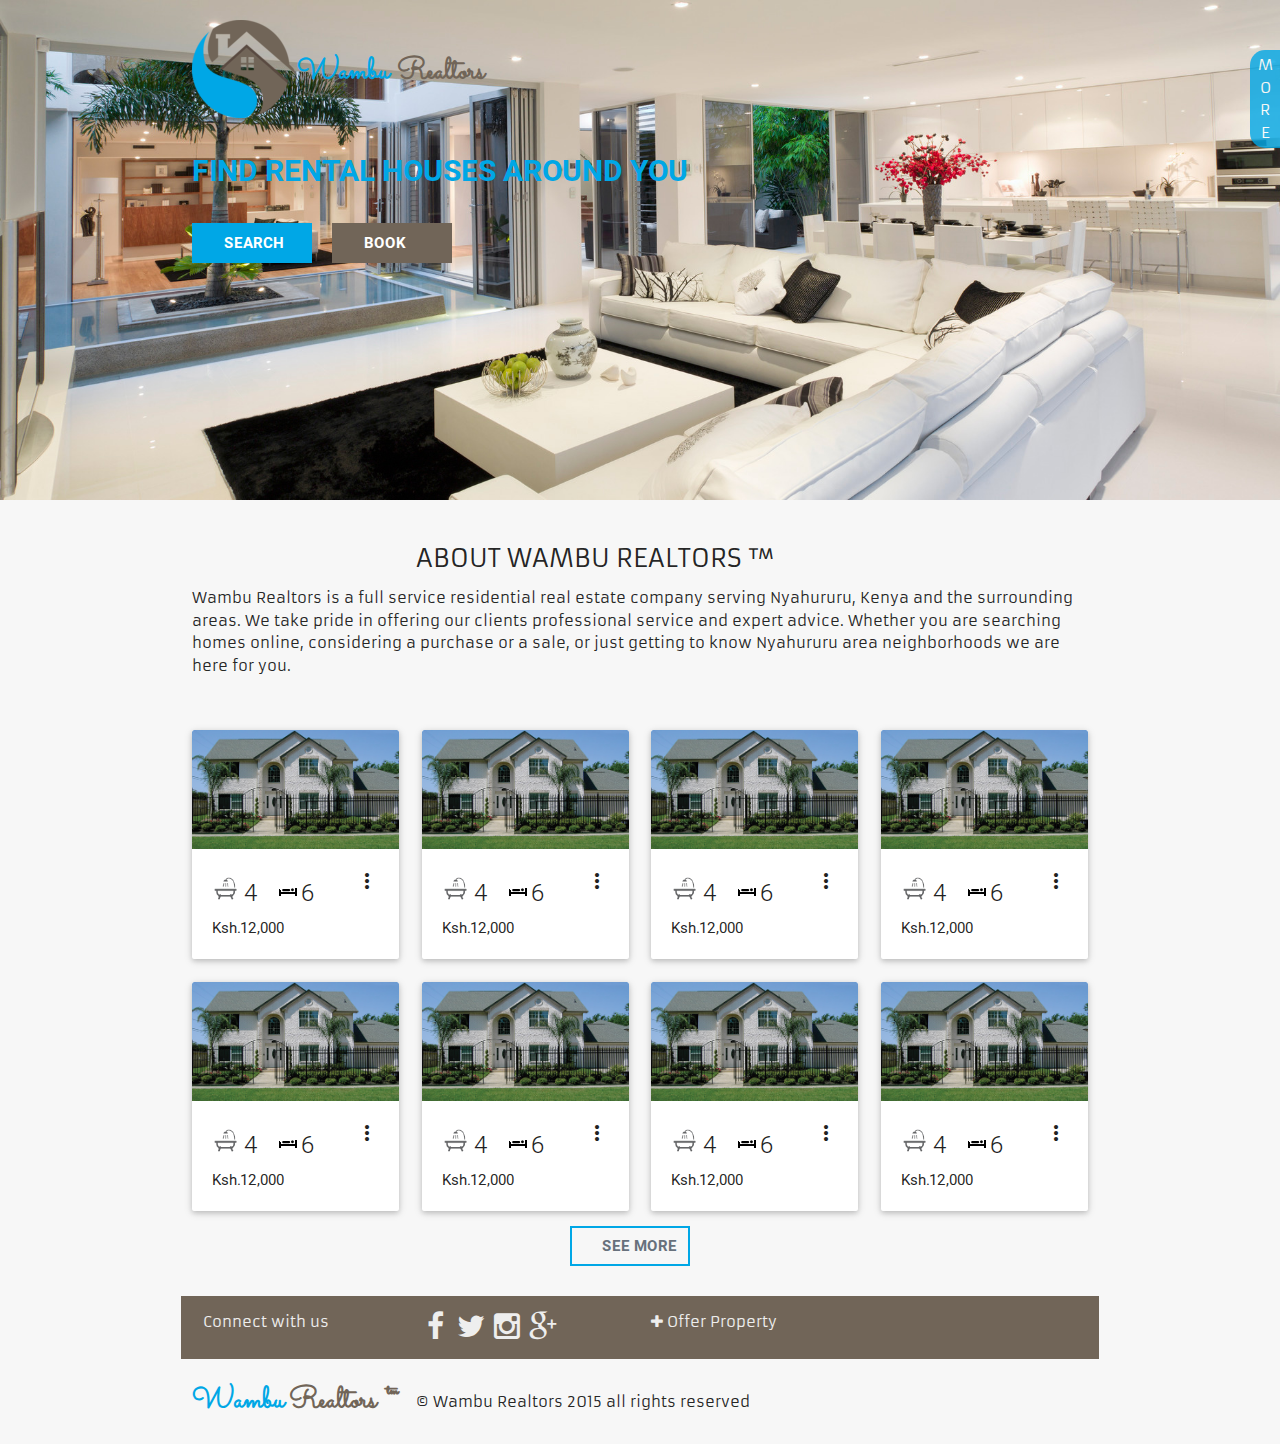
<file: index.html>
<html>
<head>
    <meta name="viewport" content="width=device-width, initial-scale=1"/>
    <title>
    </title>
    <link rel="stylesheet" href="css/overlay.css">
    <link rel="stylesheet" href="css/main.css">
    <link rel="stylesheet" href="css/materialize.css">
    <link rel="stylesheet" href="css/font-awesome-4.4.0/css/font-awesome.css">
 <link href='https://fonts.googleapis.com/css?family=Sacramento' rel='stylesheet' type='text/css'>
  <script type="text/javascript" src="https://code.jquery.com/jquery-2.1.1.min.js"></script>
  <script type="text/javascript" src="js/materialize.min.js"></script>
      <link href="https://fonts.googleapis.com/icon?family=Material+Icons" rel="stylesheet">
<link href='https://fonts.googleapis.com/css?family=Armata' rel='stylesheet' type='text/css'>
    </head>

<body>

<!--
<div class="header-strip col s12">
       <div class="container">
           <div class="row">
               <div class="h-strip col s4">
                   <span>RENTERS</span>&nbsp;<span class="renters"></span>
                   <span>LANDLORDS</span>
               </div>
               <div class="h-strip col s8">
               <span>CONTACT GRACE &nbsp; <i class="fa fa-envelope-o"></i> info@wamburealtors.co.ke  &nbsp;
             <i class="fa fa-phone"></i> 0722934937
              </span>
               </div>
           </div>
    </div></div>
-->
 <!-----side slide-------------->
 <div class="side" title="More">
<h2> <span style="color:#fff; font-family: 'Sacramento', cursive; font-size: 30px;font-weight: bolder;">Wambu</span>
    <span style="color:#716558; font-family: 'Sacramento', cursive; font-size: 30px;font-weight: bolder">Realtors</span></h2>
				<p>Are you a landlord? or do you have any property you want managed?</p>
     <p><div class="btn-offer">
     <i class="fa fa-plus"></i> &nbsp; offer
     </div></p>
     <div class="socialicons">
				<p>Dont Forget <br>
				<i class="fa fa-facebook fa-2x"></i>&nbsp;
				<i class="fa fa-twitter fa-2x"></i>&nbsp;
				<i class="fa fa-instagram fa-2x"></i>&nbsp;
				<i class="fa fa-google-plus fa-2x"></i>&nbsp;


         </p></div>

			</div>
 <!-----end---->
  
   <div class="logo-strip">
      <div class="container">
          <div class="row">
              <div class="lg-img col s12">
                  <img src="img/logo.png">
                   <span style="color:#00A7E6; margin-top:30px;position:absolute;font-family: 'Sacramento', cursive;
    font-size: 30px;font-weight: bolder;">Wambu</span>
                  <span style="color:#716558; margin-top:30px;position:absolute;font-family: 'Sacramento', cursive;
    font-size: 30px;font-weight: bolder;margin-left:100px">Realtors</span>
              </div>

              <div class="site-tile col s12 l12 m12">
                  <p style="color:#00A7E6">Find Rental houses around You</p>
              </div>
             
              <div class="buttons col s12">



                      <div id="container" data-overlay-page-wrap>

			<a style="color:white" id="overlayTrigger2" href="#myOverlay2" data-overlay-trigger>
                       <div class="buttn">
                       SEARCH
                   </div> </a>

                   <a style="color:white" id="overlayTrigger2" href="#myOverlay2" data-overlay-trigger>
                       <div class="buttn2">
                       Book
                   </div></a>

		</div>


              </div>

          </div>
      </div>
       
    </div>

    <!---------------------------------------_END ---------------------------------------------------------------------->

    <div class="about-large">
        <div class="container">
            <div class="row">
                <div class="about col s12 m12 l12">
                    <p><h5 style="margin-left:25%;font-family: 'Armata', sans-serif;">ABOUT WAMBU REALTORS &#0153;  </h5></p>
                    <p style="font-family: 'Armata', sans-serif;">
                        Wambu Realtors is a full service residential real estate company serving Nyahururu, Kenya and the surrounding areas. We take pride in offering our clients professional service and expert advice. Whether you are searching homes online, considering a purchase or a sale, or just getting to know Nyahururu area neighborhoods we are here for you.


                    </p>



                </div>


        </div>
    </div>



<div class="property">
    
    <div class="container">
        <div class="row">
            <div class="unit col s12 l3 m3 ">
                 <div class="card">
    <div class="card-image waves-effect waves-block waves-light">
      <img class="activator" src="img/house.jpg">
    </div>
    <div class="card-content">
      <span class="card-title activator grey-text text-darken-4">
      <img src="img/icon-bath.gif" height="26" width="26"> 4 &nbsp;
      <img src="img/icon_bed.png">6
      
      
      <i class="material-icons right">more_vert</i></span>
      <p>Ksh.12,000</p>
    </div>
    <div class="card-reveal">
      <span class="card-title grey-text text-darken-4">4 Bedroomed Apartment<i class="material-icons right">close</i></span>
      <p>This appartment is locaated in co site opposite FGS has ample parking space and night guard</p>
    </div>
  </div>
            </div>
            
<!--            NEW ITEM................................................................................-->
       
       
         <div class="unit col s12 l3 m3 ">
                 <div class="card">
    <div class="card-image waves-effect waves-block waves-light">
      <img class="activator" src="img/house.jpg">
    </div>
    <div class="card-content">
      <span class="card-title activator grey-text text-darken-4">
      <img src="img/icon-bath.gif" height="26" width="26"> 4 &nbsp;
      <img src="img/icon_bed.png">6
      
      
      <i class="material-icons right">more_vert</i></span>
      <p>Ksh.12,000</p>
    </div>
    <div class="card-reveal">
      <span class="card-title grey-text text-darken-4">4 Bedroomed Apartment<i class="material-icons right">close</i></span>
      <p>This appartment is locaated in co site opposite FGS has ample parking space and <a href="">...more</a></p>
    </div>
  </div>
            </div>
            <!---------------------------------------------new item----------------------------------------------->
            
              <div class="unit col s12 l3 m3 ">
                 <div class="card">
    <div class="card-image waves-effect waves-block waves-light">
      <img class="activator" src="img/house.jpg">
    </div>
    <div class="card-content">
      <span class="card-title activator grey-text text-darken-4">
      <img src="img/icon-bath.gif" height="26" width="26"> 4 &nbsp;
      <img src="img/icon_bed.png">6
      
      
      <i class="material-icons right">more_vert</i></span>
      <p>Ksh.12,000</p>
    </div>
    <div class="card-reveal">
      <span class="card-title grey-text text-darken-4">4 Bedroomed Apartment<i class="material-icons right">close</i></span>
      <p>This appartment is locaated in co site opposite FGS has ample parking space and night guard</p>
    </div>
  </div>
            </div>
            
<!--                                           new item-->
           
             <div class="unit col s12 l3 m3 ">
                 <div class="card">
    <div class="card-image waves-effect waves-block waves-light">
      <img class="activator" src="img/house.jpg">
    </div>
    <div class="card-content">
      <span class="card-title activator grey-text text-darken-4">
      <img src="img/icon-bath.gif" height="26" width="26"> 4 &nbsp;
      <img src="img/icon_bed.png">6
      
      
      <i class="material-icons right">more_vert</i></span>
      <p>Ksh.12,000</p>
    </div>
    <div class="card-reveal">
      <span class="card-title grey-text text-darken-4">4 Bedroomed Apartment<i class="material-icons right">close</i></span>
      <p>This appartment is locaated in co site opposite FGS has ample parking space and night guard</p>
    </div>
  </div>
            </div>
            
            
<!--                       new item-->
                             <div class="unit col s12 l3 m3 ">
                 <div class="card">
    <div class="card-image waves-effect waves-block waves-light">
      <img class="activator" src="img/house.jpg">
    </div>
    <div class="card-content">
      <span class="card-title activator grey-text text-darken-4">
      <img src="img/icon-bath.gif" height="26" width="26"> 4 &nbsp;
      <img src="img/icon_bed.png">6
      
      
      <i class="material-icons right">more_vert</i></span>
      <p>Ksh.12,000</p>
    </div>
    <div class="card-reveal">
      <span class="card-title grey-text text-darken-4">4 Bedroomed Apartment<i class="material-icons right">close</i></span>
      <p>This appartment is locaated in co site opposite FGS has ample parking space and night guard</p>
    </div>
  </div>
            </div>
            
            
<!--                       new item-->
                      
                              <div class="unit col s12 l3 m3 ">
                 <div class="card">
    <div class="card-image waves-effect waves-block waves-light">
      <img class="activator" src="img/house.jpg">
    </div>
    <div class="card-content">
      <span class="card-title activator grey-text text-darken-4">
      <img src="img/icon-bath.gif" height="26" width="26"> 4 &nbsp;
      <img src="img/icon_bed.png">6
      
      
      <i class="material-icons right">more_vert</i></span>
      <p>Ksh.12,000</p>
    </div>
    <div class="card-reveal">
      <span class="card-title grey-text text-darken-4">4 Bedroomed Apartment<i class="material-icons right">close</i></span>
      <p>This appartment is locaated in co site opposite FGS has ample parking space and night guard</p>
    </div>
  </div>
            </div>
            
            
<!--                       new item-->
                     
                              <div class="unit col s12 l3 m3 ">
                 <div class="card">
    <div class="card-image waves-effect waves-block waves-light">
      <img class="activator" src="img/house.jpg">
    </div>
    <div class="card-content">
      <span class="card-title activator grey-text text-darken-4">
      <img src="img/icon-bath.gif" height="26" width="26"> 4 &nbsp;
      <img src="img/icon_bed.png">6
      
      
      <i class="material-icons right">more_vert</i></span>
      <p>Ksh.12,000</p>
    </div>
    <div class="card-reveal">
      <span class="card-title grey-text text-darken-4">4 Bedroomed Apartment<i class="material-icons right">close</i></span>
      <p>This appartment is locaated in co site opposite FGS has ample parking space and night guard</p>
    </div>
  </div>
            </div>
            
            
<!--                       new item-->
                      
                      
                              <div class="unit col s12 l3 m3 ">
                 <div class="card">
    <div class="card-image waves-effect waves-block waves-light">
      <img class="activator" src="img/house.jpg">
    </div>
    <div class="card-content">
      <span class="card-title activator grey-text text-darken-4">
      <img src="img/icon-bath.gif" height="26" width="26"> 4 &nbsp;
      <img src="img/icon_bed.png">6
      
      
      <i class="material-icons right">more_vert</i></span>
      <p>Ksh.12,000</p>
    </div>
    <div class="card-reveal">
      <span class="card-title grey-text text-darken-4">4 Bedroomed Apartment<i class="material-icons right">close</i></span>
      <p>This appartment is locaated in co site opposite FGS has ample parking space and night guard</p>
    </div>
  </div>
            </div>
            
            
<!--                       new item-->
                      
                      
                      
          <div class="col s1 m1 l1">
              <div class="seemore">
                  SEE MORE
              </div>
          </div>
                      
           

            
        </div>
    </div>
</div>

<div class="bannerme">
    <div class="container">
        <div class="row">
            <div class="bner col s12 m12 l12">
               <div class="bannerimage  col s3 m3 l3">

                   <p>Connect with us</p>
               </div>
                  <div class="bannerimage  col s3 m3 l3">

                 <p>
                       <i class="fa fa-facebook fa-2x"></i> &nbsp;
                   <i class="fa fa-twitter fa-2x"></i>&nbsp;
                   <i class="fa fa-instagram fa-2x"></i>&nbsp;
                   <i class="fa fa-google-plus fa-2x"></i>

                 </p>
               </div>
                  <div class="bannerimage  col s3 m3 l3">

                   <p>   <i class="fa fa-plus"></i>
 Offer Property</p>
               </div>

            </div>
        </div>
    </div>
</div>
<div class="footer">
    <div class="container">
        <div class="row">
            <div class="footer-item col s12 m12 l12">
                <span>
   <span style="color:#00A7E6;font-family: 'Sacramento', cursive;
    font-size: 30px;font-weight: bolder;">Wambu</span>
                  <span style="color:#716558;font-family: 'Sacramento', cursive;
    font-size: 30px;font-weight: bolder;">Realtors  &#0153;</span>
    &nbsp;&nbsp;

<span class="west">&copy; Wambu Realtors 2015 all rights reserved</span>
                </span>






            </div>


        </div>
    </div>
</div>

 <div style="display:none;">
			<!-- Each overlay needs an id. The aria-labelledby is not required but is best practice -->




			<div id="myOverlay2" aria-labelledby="myOverlay2Heading" data-overlay-container-class="slide-down">
			<div class="container">
			    <div class="row">
			        <div class="logo-popup col s12 m12 l12 ">
			            <img src="img/logo.png">
			            <span style="color:#00A7E6; margin-top:30px;position:absolute;font-family: 'Sacramento', cursive;
    font-size: 30px;font-weight: bolder;">Wambu</span>
                  <span style="color:#716558; margin-top:30px;position:absolute;font-family: 'Sacramento', cursive;
    font-size: 30px;font-weight: bolder;margin-left:100px">Realtors</span>
			        </div>

			        <div class="search-bar">
			          <div class="input-field col s3 m3 l3">
             <input id="bathrooms" type="text" >
          <label for="Bathrooms">Bathrooms</label>
        </div>
                 <div class="input-field col s3 m3 l3">
             <input id="bedrooms" type="text" >
          <label for="Bedrooms">Bedrooms</label>
        </div>

                 <div class="input-field col s3 m3 l3">


    <select class="browser-default">
      <option value="" disabled selected>Estate</option>
      <option value="1">Option 1</option>
      <option value="2">Option 2</option>
      <option value="3">Option 3</option>
    </select>
  </div>
  <div class="btnsearch col s12 l12 m12" style="margin-left: 25%;">
      <a class="waves-effect waves-light btn"><i class="material-icons right">search</i>Search</a>
  </div>


			        </div>
			    </div>
			</div>

			</div>




		</div>

<script>
      $('.fixed-action-btn').openFAB();
     $('.fixed-action-btn').closeFAB();



</script>
   <script type="text/javascript" src="js/jquery.min.js"></script>
	<script type="text/javascript" src="js/jquery.sidecontent.js"></script>
	<script type="text/javascript">
		$(".side").sidecontent();
	</script>
    
    <script src="js/Overlay.js"></script>
    </body>

</html>
</file>
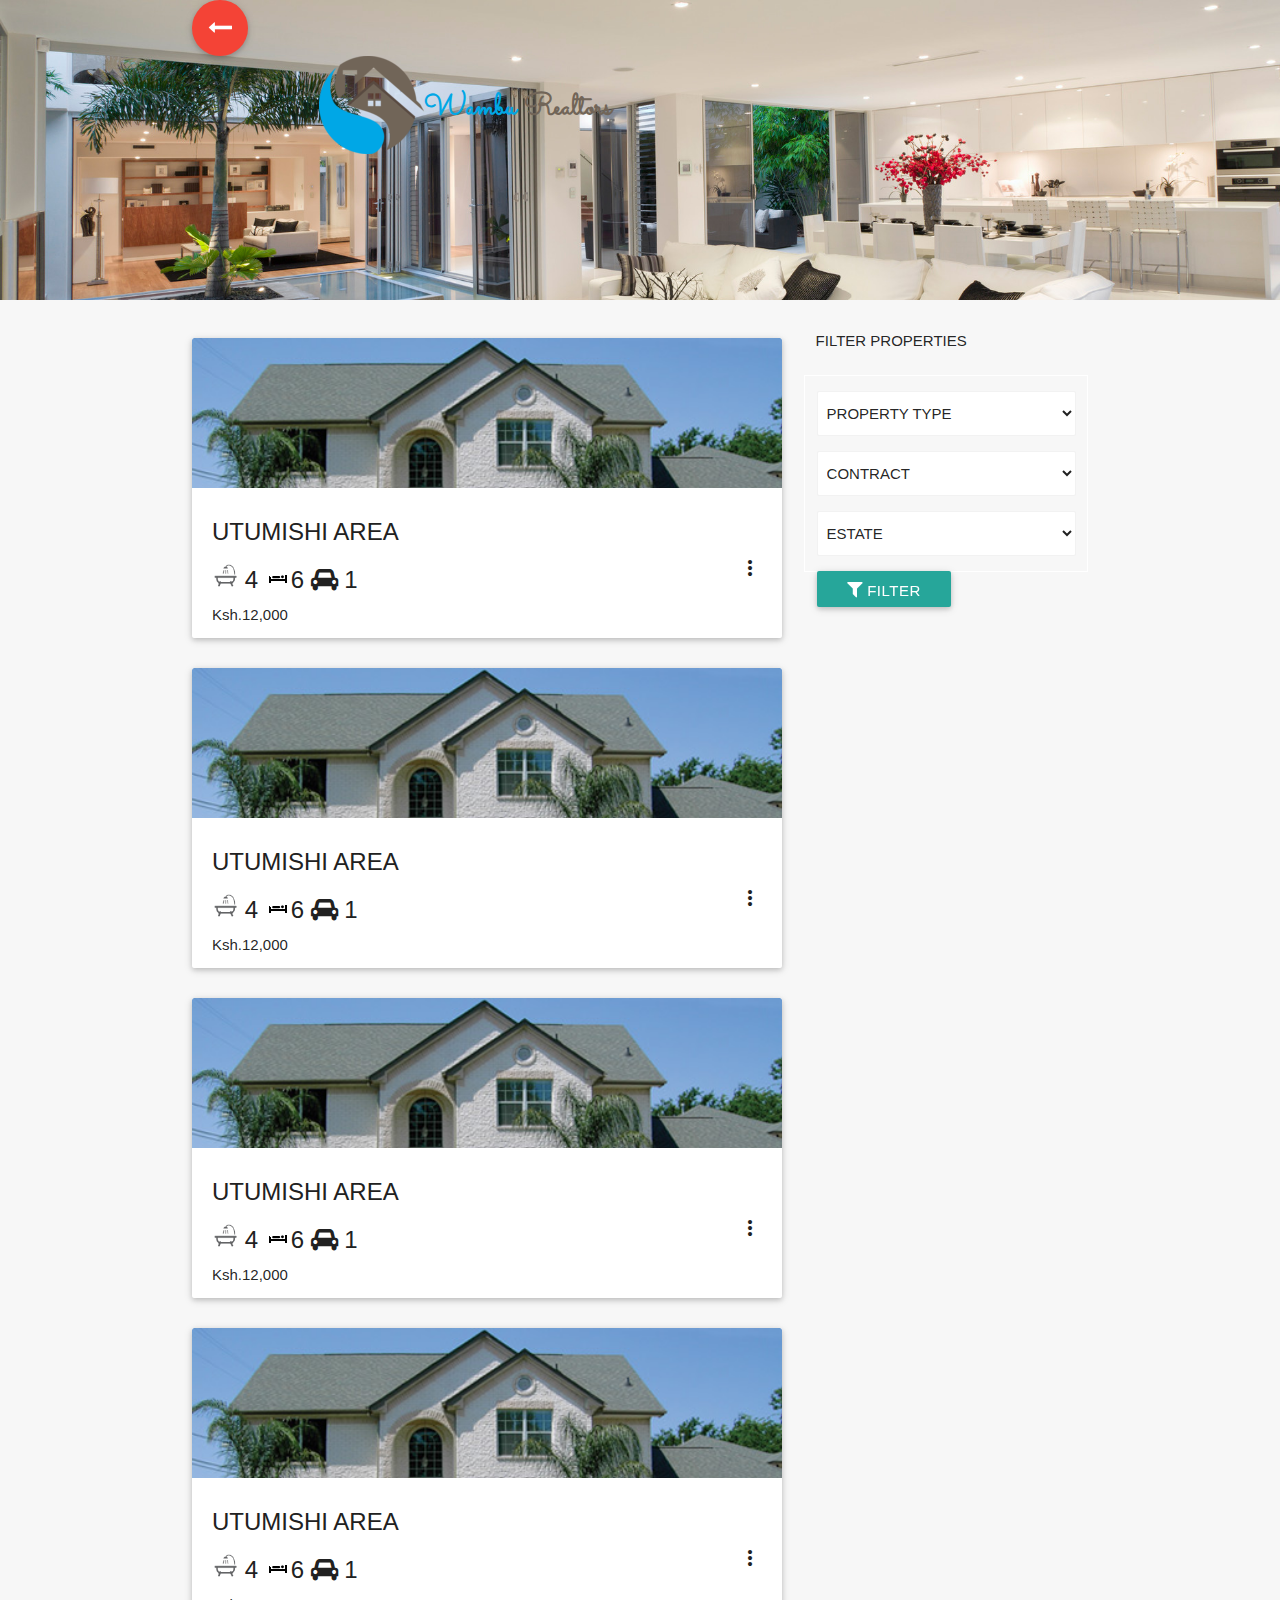
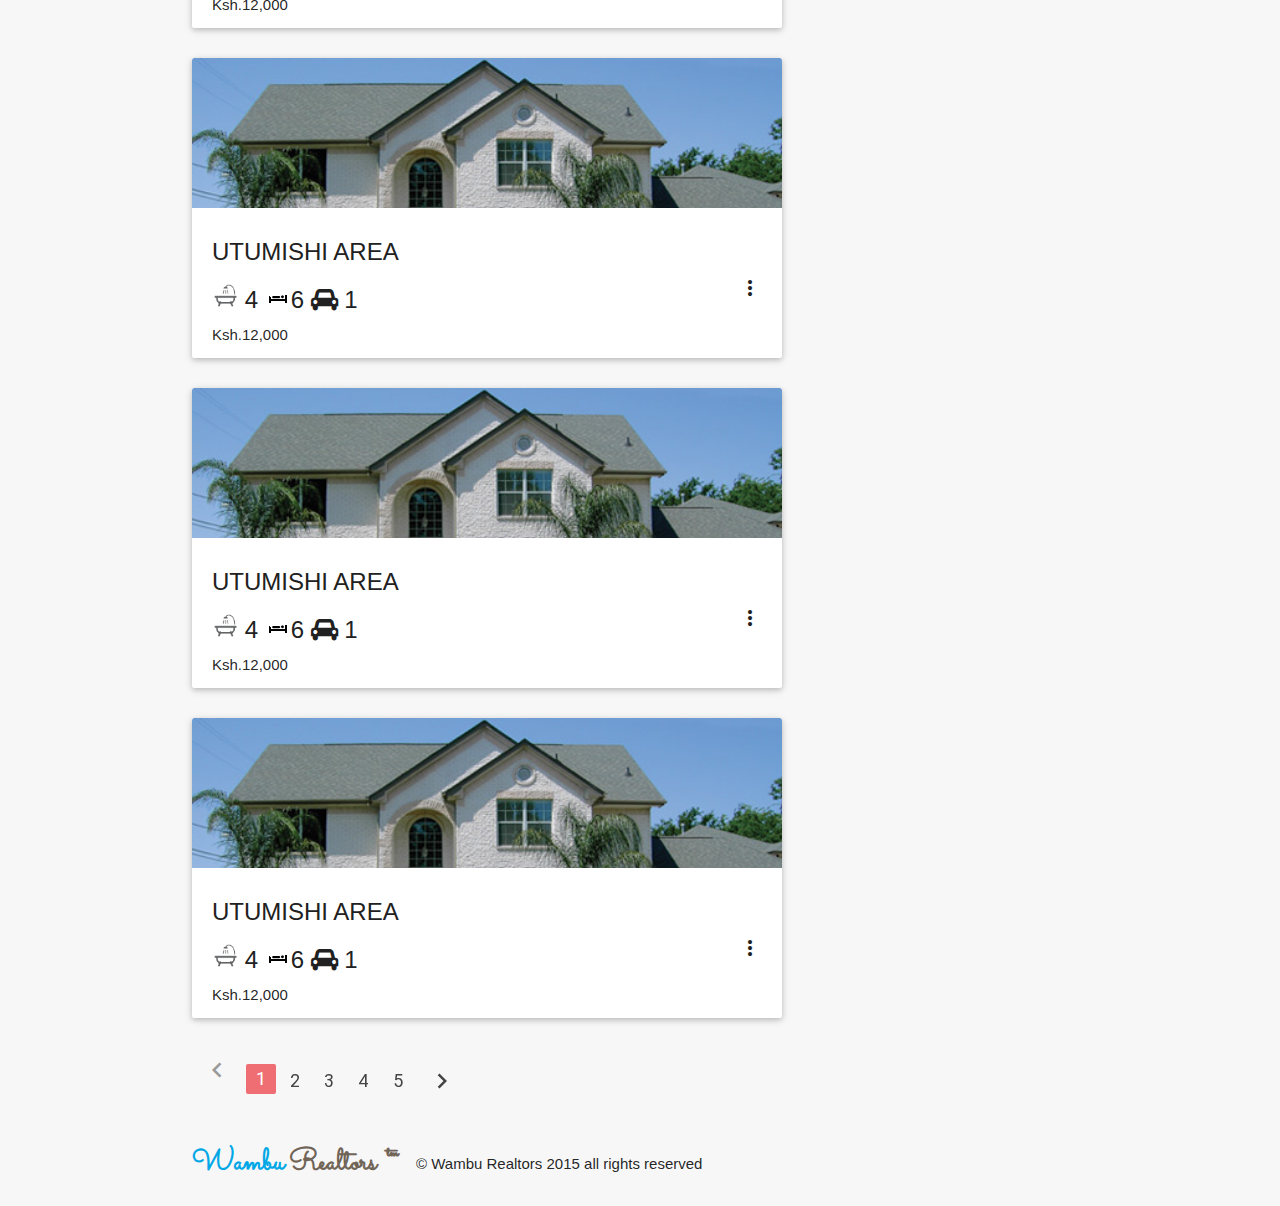
<file: properties.html>
<html>
    <head>
        <meta name="viewport" content="width=device-width, initial-scale=1"/>
        <title></title>
        <link rel="stylesheet" href="css/main.css">
        <link rel="stylesheet" href="css/materialize.css">
        <link rel="stylesheet" href="css/font-awesome-4.4.0/css/font-awesome.css">
        <script src="js/jquery.min.js"></script>
        <script src="js/materialize.js"></script>
           <link href="https://fonts.googleapis.com/icon?family=Material+Icons" rel="stylesheet">
            <link href='https://fonts.googleapis.com/css?family=Sacramento' rel='stylesheet' type='text/css'>
             <script type="text/javascript" src="https://code.jquery.com/jquery-2.1.1.min.js"></script>
  <script type="text/javascript" src="js/materialize.min.js"></script>
   <script type="text/javascript" src="https://code.jquery.com/jquery-2.1.1.min.js"></script>
  <script type="text/javascript" src="js/materialize.min.js"></script>
    </head>
    <body>
        <div class="hdr-strip-one">
            <div class="container">
                <div class="row">
                    <div class="hdrstripone col s4 m4 l4">

                         <a class="btn-floating btn-large waves-effect waves-light red"><i class="fa fa-long-arrow-left"></i></a>


                    </div>
                    <div class="logo-one">
                        <div class="container">
                            <div class="row">
                                <div class="logo-one-one col s9 m9 l9">
                                    <img src="img/logo.png">
                                      <span style="color:#00A7E6; margin-top:30px;position:absolute;font-family: 'Sacramento', cursive;
    font-size: 30px;font-weight: bolder;">Wambu</span>
                  <span style="color:#716558; margin-top:30px;position:absolute;font-family: 'Sacramento', cursive;
    font-size: 30px;font-weight: bolder;margin-left:100px">Realtors</span>
                                </div>

                            </div>
                        </div>
                    </div>
                </div>
            </div>
        </div>



        <div class="properties">
            <div class="container">
                <div class="row">
                <div class="prop col s8 l8 m8">
                    <div class="card small">
    <div class="card-image waves-effect waves-block waves-light">
      <img class="activator" src="img/house.jpg">
    </div>
    <div class="card-content">
      <span  class="card-title activator grey-text text-darken-4">
      <span>UTUMISHI AREA</span> <br>
      <img src="img/icon-bath.gif" height="26" width="26"> 4
      <img src="img/icon_bed.png">6
      <i class="fa fa-car"></i> 1



      <i class="material-icons right">more_vert</i></span>
      <p>Ksh.12,000</p>
    </div>
    <div class="card-reveal">
      <span style="font-size:small" class="card-title grey-text text-darken-4">4 Bedroomed Apartment<i class="material-icons right">close</i></span>
      <p>This appartment is locaated in co site opposite FGS has ample parking space and <a href="">...more</a></p>
    </div>
  </div>

                </div>






               <div class="prop col s4 l4 m4">
                   <div class="formmine">
                       <div class="col s12 m12 l12">
                          <span>FILTER PROPERTIES</span>
                       </div>
                       <br><br>
                       <form class="filter">


                         <p>
                           <div class="col s12 m12 l12">
                             <select class="browser-default">
      <option value="" disabled selected>PROPERTY TYPE</option>
      <option value="1">Apartment</option>
      <option value="2">Single room</option>
      <option value="3">One Bedroomed</option>
      <option value="3">Two Bedroomed</option>
      <option value="3">Above Two Bedroomed</option>
    </select>

                           </div>

                            </p> <br><br/>
                                  <p>
                                       <div class="col s12 m12 l12">
                             <select class="browser-default">
      <option value="" disabled selected>CONTRACT</option>
      <option value="1">Rent</option>
      <option value="2">Sale</option>
    </select>

                           </div>


                                  </p>

                                  <br><br/>
                                  <p>
                                       <div class="col s12 m12 l12">
                             <select class="browser-default">
      <option value="" disabled selected>ESTATE</option>
      <option value="1">Co-site</option>
      <option value="2">Site Phase 1</option>
      <option value="2">Site Phase 2</option>
      <option value="2">Moi Estate/option>
    </select>

                           </div>


                                  </p>
                                   <br><br/>
                                  <p>
                                       <div class="col s12 m12 l12">
                             <a class="waves-effect waves-light btn"><i class="fa fa-filter"></i>
Filter</a>
                           </div>


                                  </p>


                       </form>
                   </div>
               </div>

               <!-----------------------------------------_______END------------------------------------------->








                </div>
            </div>
        </div>






        <div class="properties">
            <div class="container">
                <div class="row">
                <div class="prop col s8 l8 m8">
                    <div class="card small">
    <div class="card-image waves-effect waves-block waves-light">
      <img class="activator" src="img/house.jpg">
    </div>
    <div class="card-content">
      <span  class="card-title activator grey-text text-darken-4">
      <span>UTUMISHI AREA</span> <br>
      <img src="img/icon-bath.gif" height="26" width="26"> 4
      <img src="img/icon_bed.png">6
      <i class="fa fa-car"></i> 1



      <i class="material-icons right">more_vert</i></span>
      <p>Ksh.12,000</p>
    </div>
    <div class="card-reveal">
      <span style="font-size:small" class="card-title grey-text text-darken-4">4 Bedroomed Apartment<i class="material-icons right">close</i></span>
      <p>This appartment is locaated in co site opposite FGS has ample parking space and <a href="">...more</a></p>
    </div>
  </div>

                </div>





               <!-----------------------------------------_______END------------------------------------------->








                </div>
            </div>
        </div>




        <div class="properties">
            <div class="container">
                <div class="row">
                <div class="prop col s8 l8 m8">
                    <div class="card small">
    <div class="card-image waves-effect waves-block waves-light">
      <img class="activator" src="img/house.jpg">
    </div>
    <div class="card-content">
      <span  class="card-title activator grey-text text-darken-4">
      <span>UTUMISHI AREA</span> <br>
      <img src="img/icon-bath.gif" height="26" width="26"> 4
      <img src="img/icon_bed.png">6
      <i class="fa fa-car"></i> 1



      <i class="material-icons right">more_vert</i></span>
      <p>Ksh.12,000</p>
    </div>
    <div class="card-reveal">
      <span style="font-size:small" class="card-title grey-text text-darken-4">4 Bedroomed Apartment<i class="material-icons right">close</i></span>
      <p>This appartment is locaated in co site opposite FGS has ample parking space and <a href="">...more</a></p>
    </div>
  </div>

                </div>





               <!-----------------------------------------_______END------------------------------------------->








                </div>
            </div>
        </div>




        <div class="properties">
            <div class="container">
                <div class="row">
                <div class="prop col s8 l8 m8">
                    <div class="card small">
    <div class="card-image waves-effect waves-block waves-light">
      <img class="activator" src="img/house.jpg">
    </div>
    <div class="card-content">
      <span  class="card-title activator grey-text text-darken-4">
      <span>UTUMISHI AREA</span> <br>
      <img src="img/icon-bath.gif" height="26" width="26"> 4
      <img src="img/icon_bed.png">6
      <i class="fa fa-car"></i> 1



      <i class="material-icons right">more_vert</i></span>
      <p>Ksh.12,000</p>
    </div>
    <div class="card-reveal">
      <span style="font-size:small" class="card-title grey-text text-darken-4">4 Bedroomed Apartment<i class="material-icons right">close</i></span>
      <p>This appartment is locaated in co site opposite FGS has ample parking space and <a href="">...more</a></p>
    </div>
  </div>

                </div>





               <!-----------------------------------------_______END------------------------------------------->








                </div>
            </div>
        </div>




        <div class="properties">
            <div class="container">
                <div class="row">
                <div class="prop col s8 l8 m8">
                    <div class="card small">
    <div class="card-image waves-effect waves-block waves-light">
      <img class="activator" src="img/house.jpg">
    </div>
    <div class="card-content">
      <span  class="card-title activator grey-text text-darken-4">
      <span>UTUMISHI AREA</span> <br>
      <img src="img/icon-bath.gif" height="26" width="26"> 4
      <img src="img/icon_bed.png">6
      <i class="fa fa-car"></i> 1



      <i class="material-icons right">more_vert</i></span>
      <p>Ksh.12,000</p>
    </div>
    <div class="card-reveal">
      <span style="font-size:small" class="card-title grey-text text-darken-4">4 Bedroomed Apartment<i class="material-icons right">close</i></span>
      <p>This appartment is locaated in co site opposite FGS has ample parking space and <a href="">...more</a></p>
    </div>
  </div>

                </div>





               <!-----------------------------------------_______END------------------------------------------->








                </div>
            </div>
        </div>




        <div class="properties">
            <div class="container">
                <div class="row">
                <div class="prop col s8 l8 m8">
                    <div class="card small">
    <div class="card-image waves-effect waves-block waves-light">
      <img class="activator" src="img/house.jpg">
    </div>
    <div class="card-content">
      <span  class="card-title activator grey-text text-darken-4">
      <span>UTUMISHI AREA</span> <br>
      <img src="img/icon-bath.gif" height="26" width="26"> 4
      <img src="img/icon_bed.png">6
      <i class="fa fa-car"></i> 1



      <i class="material-icons right">more_vert</i></span>
      <p>Ksh.12,000</p>
    </div>
    <div class="card-reveal">
      <span style="font-size:small" class="card-title grey-text text-darken-4">4 Bedroomed Apartment<i class="material-icons right">close</i></span>
      <p>This appartment is locaated in co site opposite FGS has ample parking space and <a href="">...more</a></p>
    </div>
  </div>

                </div>





               <!-----------------------------------------_______END------------------------------------------->








                </div>
            </div>
        </div>



        <div class="properties">
            <div class="container">
                <div class="row">
                <div class="prop col s8 l8 m8">
                    <div class="card small">
    <div class="card-image waves-effect waves-block waves-light">
      <img class="activator" src="img/house.jpg">
    </div>
    <div class="card-content">
      <span  class="card-title activator grey-text text-darken-4">
      <span>UTUMISHI AREA</span> <br>
      <img src="img/icon-bath.gif" height="26" width="26"> 4
      <img src="img/icon_bed.png">6
      <i class="fa fa-car"></i> 1



      <i class="material-icons right">more_vert</i></span>
      <p>Ksh.12,000</p>
    </div>
    <div class="card-reveal">
      <span style="font-size:small" class="card-title grey-text text-darken-4">4 Bedroomed Apartment<i class="material-icons right">close</i></span>
      <p>This appartment is locaated in co site opposite FGS has ample parking space and <a href="">...more</a></p>
    </div>
  </div>

                </div>





               <!-----------------------------------------_______END------------------------------------------->








                </div>
            </div>
        </div>

        <div class="footer2">
            <div class="container">
                <div class="row">
                    <div class="col s12 l12 m12">




  <ul class="pagination">
    <li class="disabled"><a href="#!"><i class="material-icons">chevron_left</i></a></li>
    <li class="active"><a href="#!">1</a></li>
    <li class="waves-effect"><a href="#!">2</a></li>
    <li class="waves-effect"><a href="#!">3</a></li>
    <li class="waves-effect"><a href="#!">4</a></li>
    <li class="waves-effect"><a href="#!">5</a></li>
    <li class="waves-effect"><a href="#!"><i class="material-icons">chevron_right</i></a></li>
  </ul>




                    </div>
                </div>
            </div>
        </div>

   <div class="footer2">
    <div class="container">
        <div class="row">
            <div class="footer-item col s12 m12 l12">
                <span>
   <span style="color:#00A7E6;font-family: 'Sacramento', cursive;
    font-size: 30px;font-weight: bolder;">Wambu</span>
                  <span style="color:#716558;font-family: 'Sacramento', cursive;
    font-size: 30px;font-weight: bolder;">Realtors  &#0153;</span>
    &nbsp;&nbsp;

<span class="west">&copy; Wambu Realtors 2015 all rights reserved</span>
                </span>






            </div>


        </div>
    </div>
</div>
    </body>
</html>
</file>
<file: css/overlay.css>
/* -=-=-=-=-=-=-=-=-=-= BEGIN OVERLAY =-=-=-=-=-=-=-=-=-=- */
/* Lock Page */
body.overlay-visible {
  overflow: hidden;
}
#overlayContainer {
  position: fixed;
  top: 0;
  left: 0;
  z-index: 10000;
  width: 100%;
  height: 100%;
  text-align: center;
}
#overlayContainer:before {
  content: "";
  display: inline-block;
  vertical-align: middle;
  height: 100%;
}
#overlayContainer #overlayBackground {
  position: absolute;
  top: 0;
  left: 0;
  width: 100%;
  height: 100%;
  background-image: url("[data-uri]");
  -webkit-tap-highlight-color: rgba(0, 0, 0, 0);
  transition: opacity 0.5s;
  -moz-transition: opacity 0.5s;
  -webkit-transition: opacity 0.5s;
  opacity: 0;
}
#overlayContainer #overlayFrame {
  position: relative;
  display: inline-block;
  vertical-align: middle;
  background-color: #F5F5F5;
  box-sizing: border-box;
  -moz-box-sizing: border-box;
  -webkit-box-sizing: border-box;
  padding: 16px;
  border-radius: 8px;
  -moz-border-radius: 8px;
  -webkit-border-radius: 8px;
  box-shadow: 0 0 16px #000000;
  -moz-box-shadow: 0 0 16px #000000;
  -webkit-box-shadow: 0 0 16px #000000;
  text-align: left;
  transition: top 0.5s, left 0.5s;
  -moz-transition: top 0.5s, left 0.5s;
  -webkit-transition: top 0.5s, left 0.5s;
  outline: none;
}
#overlayContainer #overlayFrame:before {
  content: "Dialog Start";
  display: inline-block;
  position: absolute;
  top: -99999px;
  left: -99999px;
}
#overlayContainer #overlayFrame .overlay-content {
  outline: none;
}
#overlayContainer #overlayFrame #overlayClose {
  position: absolute;
  width: 32px;
  height: 32px;
  right: -12px;
  top: -12px;
  background-color: transparent;
  cursor: pointer;
  text-indent: -99999px;
}
#overlayContainer #overlayFrame #overlayClose[disabled] {
  cursor: default;
}
#overlayContainer #overlayFrame #overlayClose[disabled]:after {
  background-color: #888;
}
#overlayContainer #overlayFrame #overlayClose[disabled]:hover:after {
  background-color: #888;
}
#overlayContainer #overlayFrame #overlayClose:after {
  content: "X";
  display: block;
  position: absolute;
  left: 50%;
  margin-left: -12px;
  top: 50%;
  margin-top: -12px;
  width: 24px;
  height: 24px;
  border-radius: 12px;
  -moz-border-radius: 12px;
  -webkit-border-radius: 12px;
  color: #FFF;
  background-color: #000;
  border: 1px solid #FFF;
  font-family: arial, sans-serif;
  font-weight: bold;
  line-height: 26px;
  text-indent: 0;
}
#overlayContainer #overlayFrame #overlayClose:hover:after {
  background-color: #333;
}
#overlayContainer.slide-up #overlayFrame {
  top: 100%;
}
#overlayContainer.slide-down #overlayFrame {
  top: -100%;
}
#overlayContainer.slide-right #overlayFrame {
  left: -100%;
}
#overlayContainer.slide-left #overlayFrame {
  left: 100%;
}
#overlayContainer.visible #overlayBackground {
  opacity: 1;
}
#overlayContainer.visible #overlayFrame {
  top: 0;
  left: 0;
}
/* -=-=-=-=-=-=-=-=-=-= END OVERLAY =-=-=-=-=-=-=-=-=-=- */
</file>
<file: css/main.css>
body{
 background-color: #F7F7F7;

}
.header-strip{
    background: #4A4C41;
    width: 100%;
    color: #C2C2C2;
}
.renters{
    border-right: 1px solid #C2C2C2;
}
.h-strip{
 margin-top: 5px;

    cursor: pointer;
}
.logo-strip{
 color: #C2C2C2;

    height: 500px;
    background: url(../img/1.jpg);
    background-size: cover;
    overflow: hidden;
}
.l-strip{
font-family: 'Sacramento', cursive;
    font-size: 30px;
    margin-top: 30px;
    font-weight: bolder;
}
.lg-img{
   margin-top: 20px;
}
.site-tile{
 text-transform: uppercase;
    margin-left: 25%;
    font-weight: bolder;
    font-size: 30px;
}
.site-title{
 text-transform: uppercase;
    margin-left: 25%;
    font-weight: bold;
    font-size: 25px;
    margin-bottom: 20px;
}
.buttn{
    border: 2px solid #00A7E6;
    height: 40px;
    width: 120px;
    padding-left: 30px;
    padding-top: 7px;
    text-transform: uppercase;
    font-weight: bold;
  float: left;
    background-color: #00A7E6;

    cursor: pointer;
}
.buttn2{
    border: 2px solid #716558;
    height: 40px;
    width: 120px;
    padding-left: 30px;
    padding-top: 7px;
    text-transform: uppercase;
    font-weight: bold;
   float: left;
    background-color: #716558;
    margin-left: 20px;
    cursor: pointer;
}
.buttons{
 margin-left: 25%;
}
.buttn:hover{
     border: 2px solid #00A7E6;
    background-color: transparent;

}
.buttn2:hover{
    border: 2px solid #716558;
    background-color: transparent;
}

.property{
    margin-top: 30px;
     background: #F7F7F7;
}
.about-large{
 margin-top: 30px;

}
.seemore{
    border: 2px solid #00A7E6;
    height: 40px;
    width: 120px;
    padding-left: 30px;
    padding-top: 7px;
    text-transform: uppercase;
    font-weight: bold;
 color: #67717C;
margin-left: 700%;
    cursor: pointer;
}
.seemore:hover{
  border: 2px solid #00A7E6;
    background-color: #00A7E6;
}
.bannerme{
margin-top: 30px;
    background: #F7F7F7;
}
.bner{
    background-color: #716558;
    height:auto;
    color: #EEEEEE;
    font-family: 'Armata', sans-serif;
}
.west{
    font-family: 'Armata', sans-serif;
}
 #myOverlay1 {
                width:600px;
                height:400px;
            }
  #myOverlay4 {
                width:600px;
                height:400px;
            }
            #myOverlay2 {

                height:50%;
            }
            #myOverlay3 {

            }
.logo-popup{

}

.search-bar{
    margin-top: 10px;
}

		.sidecontentpullout {
			background-color: #00A7E6;
			color: White;
			padding: 4px 3px;
			-moz-border-radius-bottomleft: 1em;
			-moz-border-radius-topleft: 1em;
			-webkit-border-bottom-left-radius: 1em;
			-webkit-border-top-left-radius: 1em;
			border-bottom-left-radius: 1em;
			border-top-left-radius: 1em;
                font-family: 'Armata', sans-serif;
		}

		.sidecontentpullout:hover {
			background-color: #444444;
			color: White;
		}

		.sidecontent {
			background-color: #00A7E6;
			color: White;
			-moz-border-radius-bottomleft: 1em;
			-webkit-border-bottom-left-radius: 1em;
			border-bottom-left-radius: 1em;
                font-family: 'Armata', sans-serif;
		}

		.sidecontent > div > div {
			padding-left: 10px;
			padding-right: 40px;
		}
.btn-offer{
 border: 2px solid #706C5B;
    width: 70%;
    height: 40px;
    padding-top: 7px;
    padding-left: 50px;
    color: #706C5B;
    cursor: pointer;
    background-color: transparent;
    margin-left: 30px;
}
.btn-offer:hover{
border: 2px solid #706C5B;
    background-color:  #706C5B;
    color: #2CAFDF;
}
.socialicons{
    margin-left: 25%;
}
.hdr-strip-one{

  background: url(../img/1.jpg);
    background-size: cover;
    background-repeat: no-repeat;
    height: 300px;
    color: white;

}
.properties{
 margin-top: 30px;
    font-family: 'Armata', sans-serif;

}
.prop{
     height: 200px;

}
.prp-tiltle{

    text-transform: uppercase;

}
.prp-location{
    color: #A89EAB;

}
.division{
     margin-top: 80px;
    border-bottom: 1px solid #A89EAB;
}
.filter{
 border: 1px solid white;

}

.properties{

 height:300px;

}
.footer2{
 margin-top: 30px;
}
.bodyofproof{
 margin-top: 30px;
    margin-left: 25%;

}
.btnbox{
    width: 130px;
    height: 45px;
    border: 1px solid #999999;
    float: left;
    margin-left: 20px;

}
.btn-left{
 width: 30px;
    height: 40px;
    border-left: 1px solid  #999999;
    background-color: #999999;;
}
#gallery{width:410px;text-align:center;margin:0 auto}
#gallery .slides li{list-style:none;display:none;position:relative;opacity:.8}
#gallery .slides li.active{background:#f00;display:block;opacity:1}
#gallery .slides img{width:410px;display:block}
#gallery .nav{text-align:center;margin:10px 0}
#gallery .nav li{display:inline-block}
#gallery .nav a{width:13px;height:13px;display:block;background: url(../img/nav.png) no-repeat;cursor:pointer;text-indent:-99999px}
#gallery .nav a:hover{width:13px;height:13px;display:block;background:url(../img/nav.png) no-repeat 0 -13px;cursor:pointer;text-indent:-999em}
#gallery .nav a.active{width:13px;height:13px;display:block;background:url(../img/nav.png) no-repeat 0 -26px}
.desc-detailed{
     font-family: 'Armata', sans-serif;
}
.ques{
   border-bottom: 1px solid black;
}
.gplus{
   background-color: #DB6558;
    height: 40px;
    width: 130px;
    color: white;
    padding-top: 10px;
    padding-left: 20px;
    float: left;
    margin-left: 10px;
    cursor: pointer;

}
.fb{
   background-color: #466AB3;
    height: 40px;
    width: 130px;
    color: white;
    padding-top: 10px;
    padding-left: 20px;
    float: left;
    margin-left: 10px;
    cursor: pointer;

}
.twitter{
   background-color: #3BBCEB;
    height: 40px;
    width: 130px;
    color: white;
    padding-top: 10px;
    padding-left: 20px;
    float: left;
    margin-left: 10px;
    cursor: pointer

}
.gplus:hover{

}
</file>
